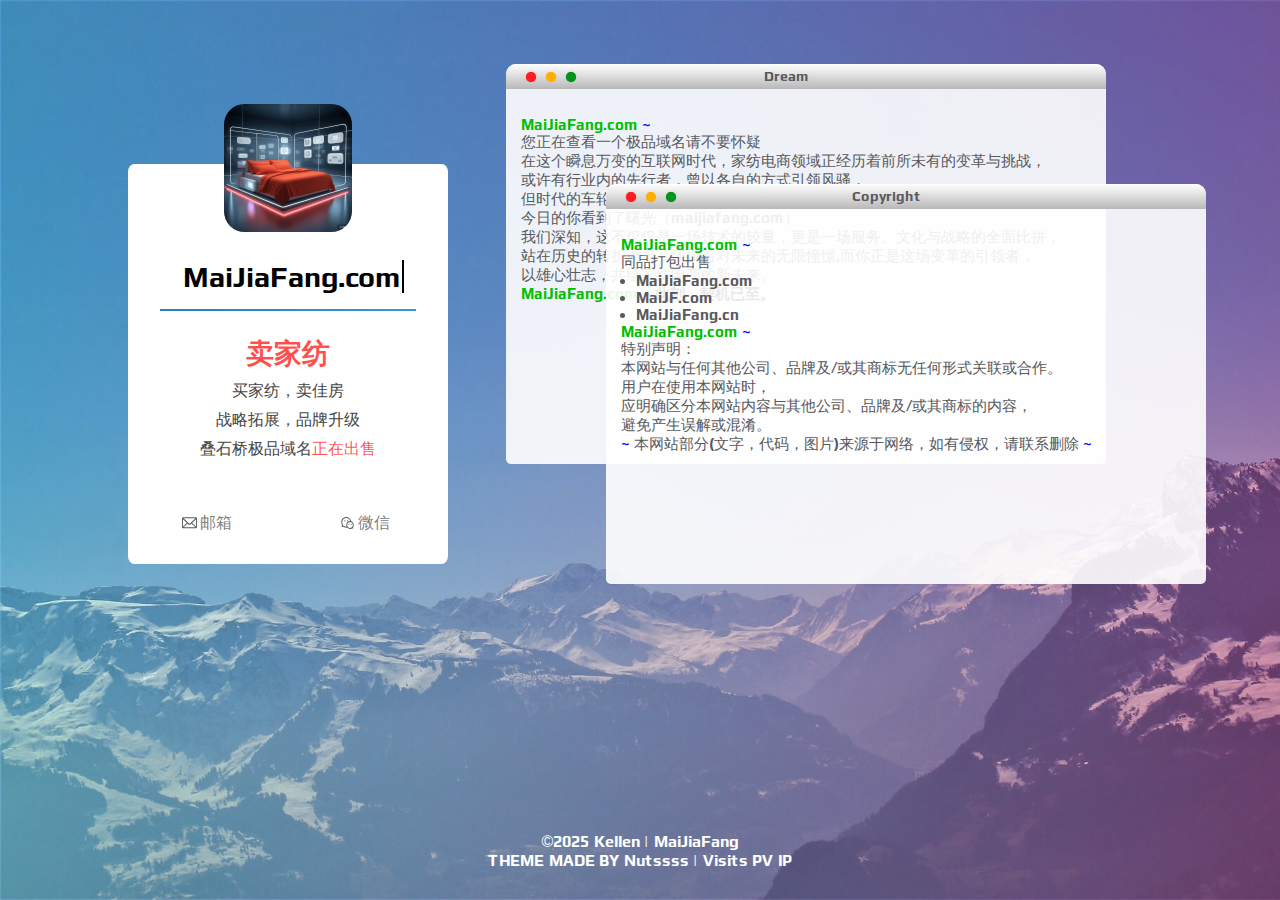
<file: index.html>
<!DOCTYPE html><html lang="zh"><head><meta charset="UTF-8"><meta name="msvalidate.01"content="21154640D0C6F61A1A4C2703A805FD31"/><meta name="baidu-site-verification"content="codeva-JLtOVqpEL5"/><meta name="sogou_site_verification"content="7b1HFT4oQL"/><meta name="360-site-verification"content="59d96b9a4f592af12045fcefb05328ef"/><meta name="viewport"content="width=device-width,initial-scale=1.0,maximum-scale=1.0,minimum-scale=1.0,user-scalable=no"><title>卖家纺|买家纺-专业纺织品交易平台</title><meta name="keywords"content="卖家纺, 买家纺, maijifang.com"/><meta name="description"content="卖家纺和买家纺的专业纺织品交易平台,提供床上用品四件套,酒店布草,婚庆用品,衣服,鞋帽,等，欢迎访问maijifang.com网站了解更多详情。"/><link rel="stylesheet"type="text/css"href="./css/FiraCode.css"><link rel="stylesheet"type="text/css"href="./css/nutssss.css"><link rel="icon"href="./favicon.ico"></head><body><div id="box"><!--个人资料卡片--><div class="meBox"><!--头像--><div class="headPhoto"></div><!--介绍--><div class="meBox-title"><p>MaiJiaFang.com</p><div class="fg"></div></div><div class="meBox-text"><p style="color: rgba(255, 0, 0, 0.692); font-weight: bold;"><span class="large-text">卖家纺</span></p><p>买家纺，卖佳房</p><p>战略拓展，品牌升级</p><p>叠石桥极品域名<span style="color: rgba(255, 0, 0, 0.692)">正在出售</span></p></div><!--两个按钮--><div class="meBox-Button"><a href="mailto:kellen@88.com"class="button"><img src="./img/邮箱.svg"alt="邮箱"class="icon"> 邮箱</a><a id="toggleButton"class="weixin"><img src="./img/微信.svg"alt="微信"class="icon"> 微信</a></div></div><!--伪终端介绍--><div id="cmdBox"><!--第一个终端--><div class="cmd"><!--三个按钮--><div class="click"><div class="red"></div><div class="yellow"></div><div class="green"></div></div><!--顶部标题--><div class="title"><span>Dream</span></div><!--终端内文字--><div class="cmdText"><!--天气api<span style="color: rgb(0, 190, 0);">root@nutssss</span><span style="color: blue;">~</span><span style="color: rgb(39, 39, 39);">./tianqi.sh</span><br/><iframe scrolling="no"src="https://tianqiapi.com/api.php?style=tc&skin=pitaya"frameborder="0"width="350"height="24"allowtransparency="true"></iframe>--><br/><span style="color: rgb(0, 190, 0);">MaiJiaFang.com</span><span style="color: blue;"> ~ </span><p>您正在查看一个极品域名请不要怀疑</p><p>在这个瞬息万变的互联网时代，家纺电商领域正经历着前所未有的变革与挑战，</p><p>或许有行业内的先行者，曾以各自的方式引领风骚，</p><p>但时代的车轮滚滚向前，唯有不断创新与超越，方能立于不败之地。</p><p>今日的你看到了曙光（maijiafang.com）</p><p>我们深知，这不仅仅是一场技术的较量，更是一场服务、文化与战略的全面比拼，</p><p>站在历史的转折点上，怀揣着对未来的无限憧憬,而你正是这场变革的引领者，</p><p>以雄心壮志，共绘家纺电商的新未来。</p><span style="color: rgb(0, 190, 0);">MaiJiaFang.com</span><span style="color: blue;"> ~ </span><span style="color: rgb(39, 39, 39); font-weight: bold;">此刻，契机已至。</span><br/><br/></div></div><!--第二个终端--><div class="cmd cmd2"><!--三个按钮--><div class="click"><div class="red"></div><div class="yellow"></div><div class="green"></div></div><!--顶部标题--><div class="title"><span>Copyright</span></div><!--终端内文字--><br/><div class="cmdText"><span style="color: rgb(0, 190, 0);">MaiJiaFang.com</span><span style="color: blue;"> ~ </span><p>同品打包出售</p><ul class="ul"><li><a href="https://MaiJiaFang.com/">MaiJiaFang.com</a></li><li><a href="https://MaiJF.com/">MaiJF.com</a></li><li><a href="https://MaiJiaFang.cn/">MaiJiaFang.cn</a></li></ul><span style="color: rgb(0, 190, 0);">MaiJiaFang.com</span><span style="color: blue;"> ~ </span><p>特别声明：</p><p>本网站与任何其他公司、品牌及/或其商标无任何形式关联或合作。</p><p>用户在使用本网站时，<br>应明确区分本网站内容与其他公司、品牌及/或其商标的内容，<br>避免产生误解或混淆。</p><p><span style="color: blue;"> ~ </span>本网站部分(文字，代码，图片)来源于网络，如有侵权，请联系删除<span style="color: blue;"> ~ </span></p><br/><br/></div></div></div></div><!--页脚--><div id="footer"><p>©2025 Kellen | <a href="https://MaiJiaFang.com/">MaiJiaFang</a><p>THEME MADE BY Nutssss | <span id="busuanzi_container_site_pv">Visits <span id="busuanzi_value_site_pv"></span>PV </span><span id="busuanzi_container_site_uv"><span id="busuanzi_value_site_uv"></span>IP</span></div></p><script src="./js/script.js"></script><script async src="//busuanzi.ibruce.info/busuanzi/2.3/busuanzi.pure.mini.js"></script></body></html>
</file>
<file: css/FiraCode.css>
*{font-family:'play',微软雅黑,Microsoft YaHei UI,Microsoft YaHei,PingFang SC,Helvetica Neue,Helvetica,Arial,"sans-serif"!important}@font-face{font-family:'play';src:url('../ttf/376cc735.ttf') format('truetype');font-weight:500;font-style:normal}
</file>
<file: css/nutssss.css>
*{margin:0;padding:0}body{background-image:linear-gradient(to left,rgba(255,0,149,0.2),rgba(0,247,255,0.2)),url(../img/bg.jpg);background-repeat:no-repeat;background-attachment:fixed;background-size:cover;display:flex;flex-direction:column;min-height:100vh;margin:0}#box{width:100%;height:100px;margin:0 auto;padding-top:5%;flex:1}.meBox{float:left;width:20rem;height:25rem;background-color:white;margin-top:100px;margin-left:10%;border-radius:2%;transition:all 0.3s;text-align:center}.meBox:hover{width:21rem;height:26rem;margin:95px 0 0 9.5%}.headPhoto{width:8rem;height:8rem;background:url('../img/123.png') no-repeat;background-size:cover;border-radius:16%;position:relative;top:-15%;left:50%;margin-left:-4rem;transition:all 0.3s}.meBox:hover .headPhoto{width:9rem;height:9rem;margin:-0.5rem 0 0 -4.5rem;transform:rotate(0deg)}.headPhoto:hover{box-shadow:0 0 10px rgba(0,0,0,0.3)}.meBox-title{max-width:400px;width:auto;margin:0 auto}@keyframes typing{from{width:0}}@keyframes blink-caret{50%{border-color:transparent}}.meBox-title p{font-size:1.8rem;border-right:.1em solid;width:13ch;white-space:nowrap;overflow:hidden;animation:typing 2s steps(20,end),blink-caret .3s step-end infinite alternate;margin:-32px 0 0 53px;transition:all 0.3s}.meBox:hover .meBox-title p{font-size:2rem}.meBox-title .fg{width:80%;height:2px;background-image:linear-gradient(to left,#3498db,#2980b9);margin:5% 0 0 10%}.meBox-text{width:80%;height:45%;overflow:hidden;text-align:center;color:rgb(70,70,70);animation-name:meBox-text;animation-duration:2s;animation-fill-mode:forwards;margin:5% 0 0 10%;transition:all 0.3s}.meBox-text p{margin-top:8px}.meBox:hover .meBox-text{font-size:1.05rem}.meBox-text .large-text{font-size:1.75rem}.meBox:hover .meBox-text .large-text{font-size:1.78rem}@keyframes meBox-text{0%{transform:translateY(50px);color:white}100%{transform:translateY(0);color:rgb(70,70,70)}}.meBox-Button{width:100%}.meBox-Button a{display:inline-block;float:left;width:158px;height:50px;margin-top:5px;line-height:15px;text-decoration:none;color:gray;transition:all 0.3s}.meBox-Button a:hover{color:rgb(0,132,255);font-size:1.2rem}.meBox:hover .meBox-Button a{width:165px;margin-top:10px}#cmdBox{width:710px;height:550px;float:right;margin-right:5%}.cmd{width:600px;height:400px;border-radius:10px 10px 5px 5px;overflow:hidden;background-color:rgba(255,255,255,0.9);transition:all 0.3s;font-size:15px;color:rgb(88,89,92);position:relative;top:0;left:0}.cmd:hover{width:610px;height:410px;box-shadow:0 0 10px rgba(0,0,0,0.4);margin:-5px 0 0 -5px;z-index:1}.cmd .title{width:100%;height:25px;background-image:linear-gradient(to top,rgb(184,184,184),white);font-size:14px;line-height:25px}.cmd .title span{display:inline-block;width:70%;text-align:center}.cmd .click{margin-left:10px;float:left}.cmd .click div{width:10px;height:10px;border-radius:50%;margin:8px 0 0 10px;float:left}.cmd .click .red{background-color:#ff1b22;box-shadow:0 0 1px #ff1b22}.cmd .click .red:hover{background-color:#ff6268;box-shadow:0 0 3px #ff1b22}.cmd .click .yellow{background-color:#ffaf00;box-shadow:0 0 1px #ffaf00}.cmd .click .yellow:hover{background-color:#ffd373;box-shadow:0 0 3px #ffaf00}.cmd .click .green{background-color:#00931a;box-shadow:0 0 1px #00931a}.cmd .click .green:hover{background-color:rgb(0,196,36);box-shadow:0 0 3px #00931a}.cmdText{padding-top:10px;padding-left:15px}.cmd2{position:relative;top:-280px;left:100px}.cmd2 .cmdText .ul{margin-left:15px}.cmd2 .cmdText .ul a{text-decoration:none;color:rgb(88,89,92)}.cmd2 .cmdText .ul a:hover{color:rgb(0,132,255)}#footer{width:100%;color:white;float:left;text-align:center;bottom:0;margin-bottom:30px}#footer a{text-decoration:none;color:white}#footer a:hover{color:rgb(0,81,255)}@media screen and (max-width:1250px){.meBox{margin-left:3%}.meBox:hover{width:21rem;height:26rem;margin:95px 0 0 2.5%}#cmdBox{margin-right:3%}}@media screen and (max-width:1110px){.meBox{float:none;margin:95px auto 95px}.meBox:hover{width:21rem;height:26rem;margin:95px auto 95px}#cmdBox{float:none;margin:0 auto 100px}}@media screen and (max-width:768px){.meBox-title p{margin:-33px 0 0 45px}.meBox{width:300px}.meBox:hover{width:300px;height:25rem;margin:100px auto 100px}.meBox-Button a:hover{color:rgb(70,70,70)}.meBox:hover .meBox-Button a{width:150px;margin-top:-1px}.meBox:hover .meBox-title p{font-size:1.8rem}.meBox:hover .headPhoto{width:8rem;height:8rem;margin:-0.5rem 0 0 -4rem;transform:rotate(0deg)}.meBox:hover .meBox-text{font-size:1rem}.meBox-Button a{width:150px}#cmdBox{width:100%;height:850px}.cmd{width:90%;margin:0 auto}.cmd2{position:relative;top:20px;left:0}.cmd:hover{width:90%;box-shadow:0 0 10px rgba(0,0,0,0.4);margin:0 auto;z-index:1}}.weixin{position:relative}.weixin::after{background-image:url('../img/456.png');background-size:contain;background-repeat:no-repeat;content:'';position:absolute;right:-9px;top:-135px;z-index:99;width:30vw;height:30vw;max-width:320px;max-height:320px;border:5px solid rgb(0,190,0);border-radius:12px;transform-origin:top right;transform:scale(0);opacity:0;transition:all .4s ease-in-out}.weixin.show-image::after{transform:scale(1);opacity:1}@media (max-width:768px){.weixin::after{width:50vw;height:50vw;right:-10px;top:-75px}}.meBox-Button a .icon{width:15.5px;height:15.5px;margin-right:-1px;transform:translateY(2.8px);filter:brightness(0) saturate(100%) invert(35%) sepia(2%) saturate(1108%) hue-rotate(185deg) brightness(92%) contrast(86%);transition:filter 0.3s ease}.meBox-Button a:hover .icon{filter:brightness(0) saturate(100%) invert(40%) sepia(90%) saturate(2000%) hue-rotate(200deg) brightness(90%) contrast(90%);width:16px;height:16px;transform:translateY(0.8px)}
</file>
